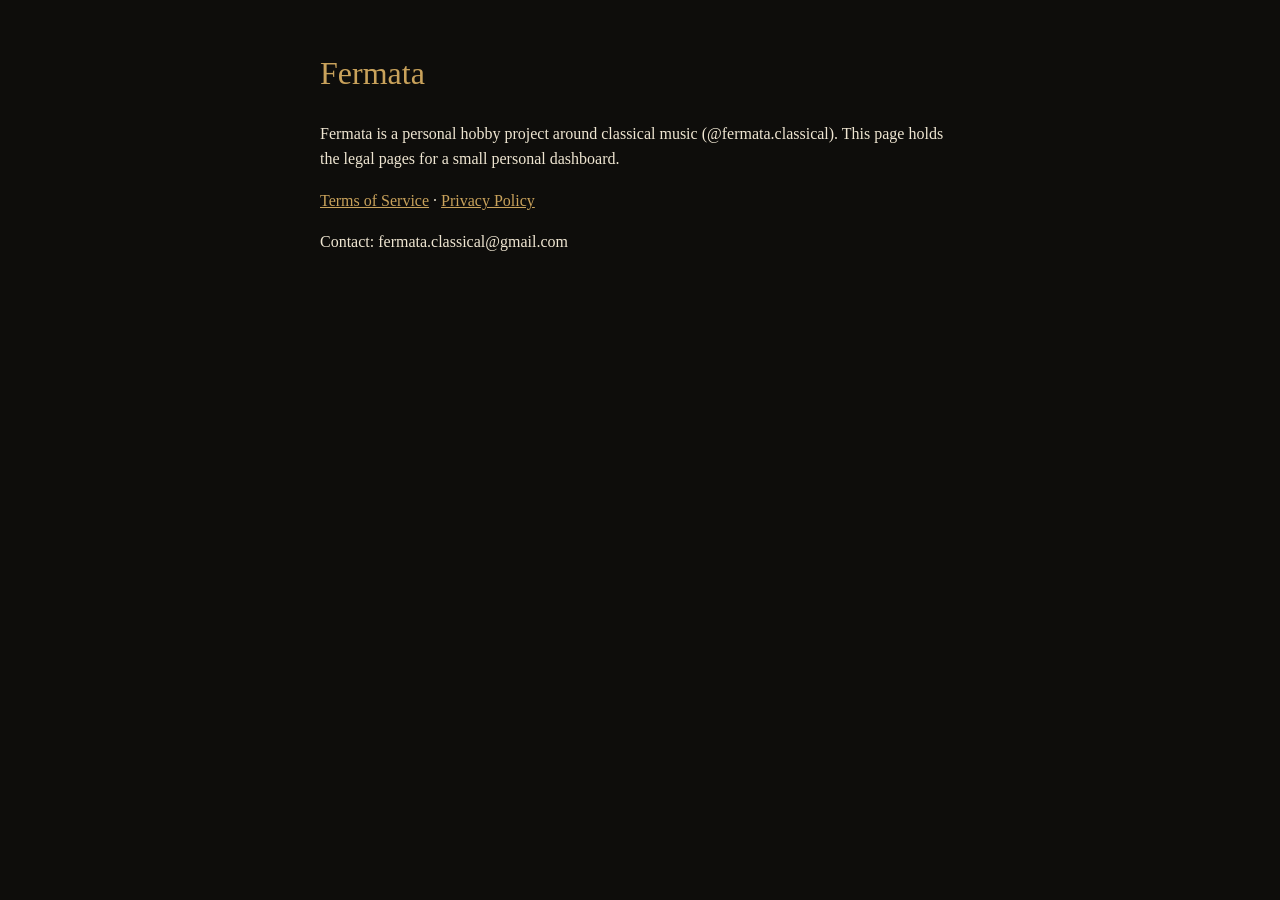
<file: index.html>
<!doctype html><html lang="en"><head><meta charset="utf-8"><meta name="viewport" content="width=device-width,initial-scale=1"><title>Fermata</title><link rel="stylesheet" href="style.css"></head><body>
<h1>Fermata</h1>
<p>Fermata is a personal hobby project around classical music (@fermata.classical). This page holds the legal pages for a small personal dashboard.</p>
<p><a href="terms.html">Terms of Service</a> · <a href="privacy.html">Privacy Policy</a></p>
<p>Contact: fermata.classical@gmail.com</p>
</body></html>
</file>
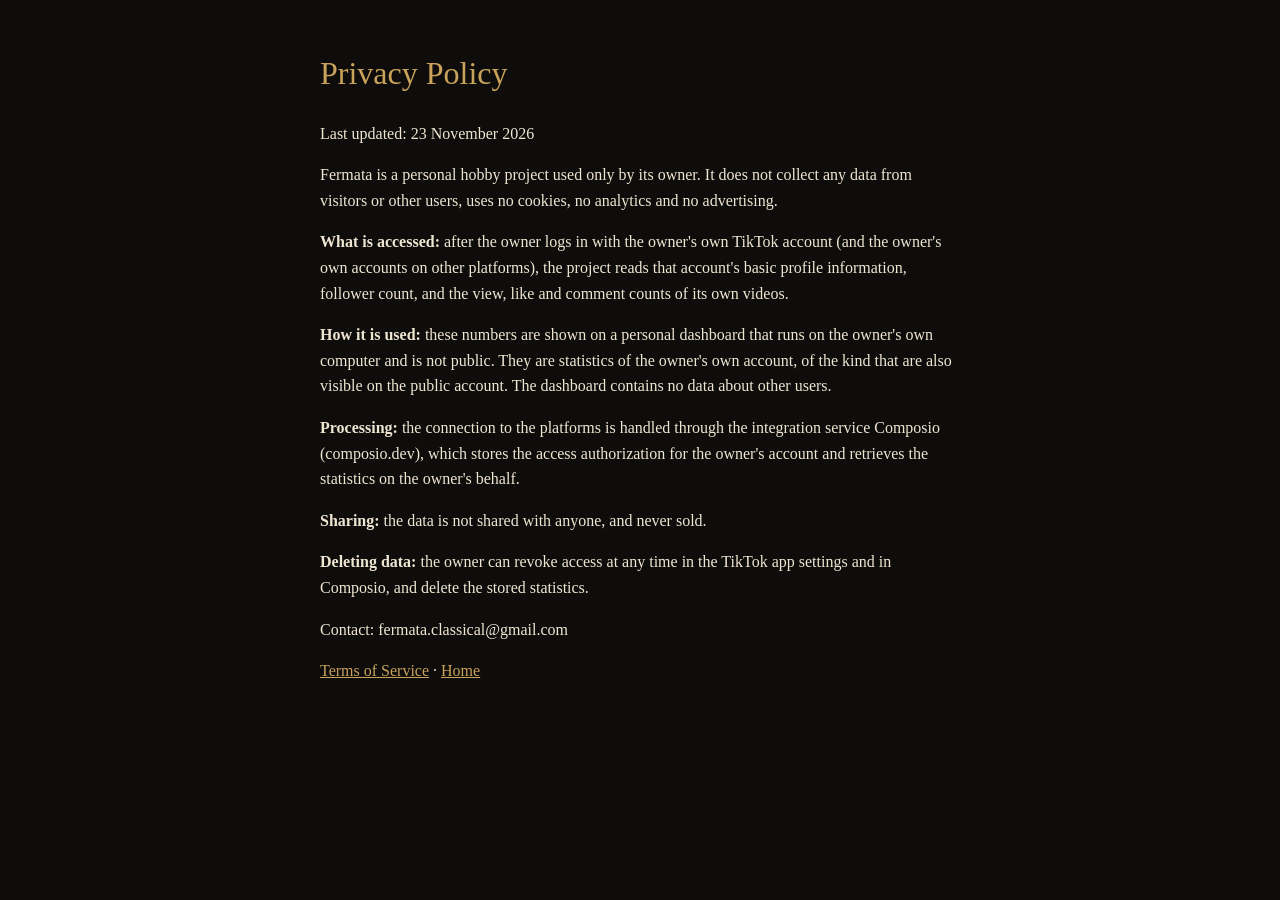
<file: privacy.html>
<!doctype html><html lang="en"><head><meta charset="utf-8"><meta name="viewport" content="width=device-width,initial-scale=1"><title>Privacy Policy - Fermata</title><link rel="stylesheet" href="style.css"></head><body>
<h1>Privacy Policy</h1>
<p>Last updated: 23 November 2026</p>
<p>Fermata is a personal hobby project used only by its owner. It does not collect any data from visitors or other users, uses no cookies, no analytics and no advertising.</p>
<p><strong>What is accessed:</strong> after the owner logs in with the owner's own TikTok account (and the owner's own accounts on other platforms), the project reads that account's basic profile information, follower count, and the view, like and comment counts of its own videos.</p>
<p><strong>How it is used:</strong> these numbers are shown on a personal dashboard that runs on the owner's own computer and is not public. They are statistics of the owner's own account, of the kind that are also visible on the public account. The dashboard contains no data about other users.</p>
<p><strong>Processing:</strong> the connection to the platforms is handled through the integration service Composio (composio.dev), which stores the access authorization for the owner's account and retrieves the statistics on the owner's behalf.</p>
<p><strong>Sharing:</strong> the data is not shared with anyone, and never sold.</p>
<p><strong>Deleting data:</strong> the owner can revoke access at any time in the TikTok app settings and in Composio, and delete the stored statistics.</p>
<p>Contact: fermata.classical@gmail.com</p>
<p><a href="terms.html">Terms of Service</a> · <a href="./">Home</a></p>
</body></html>
</file>
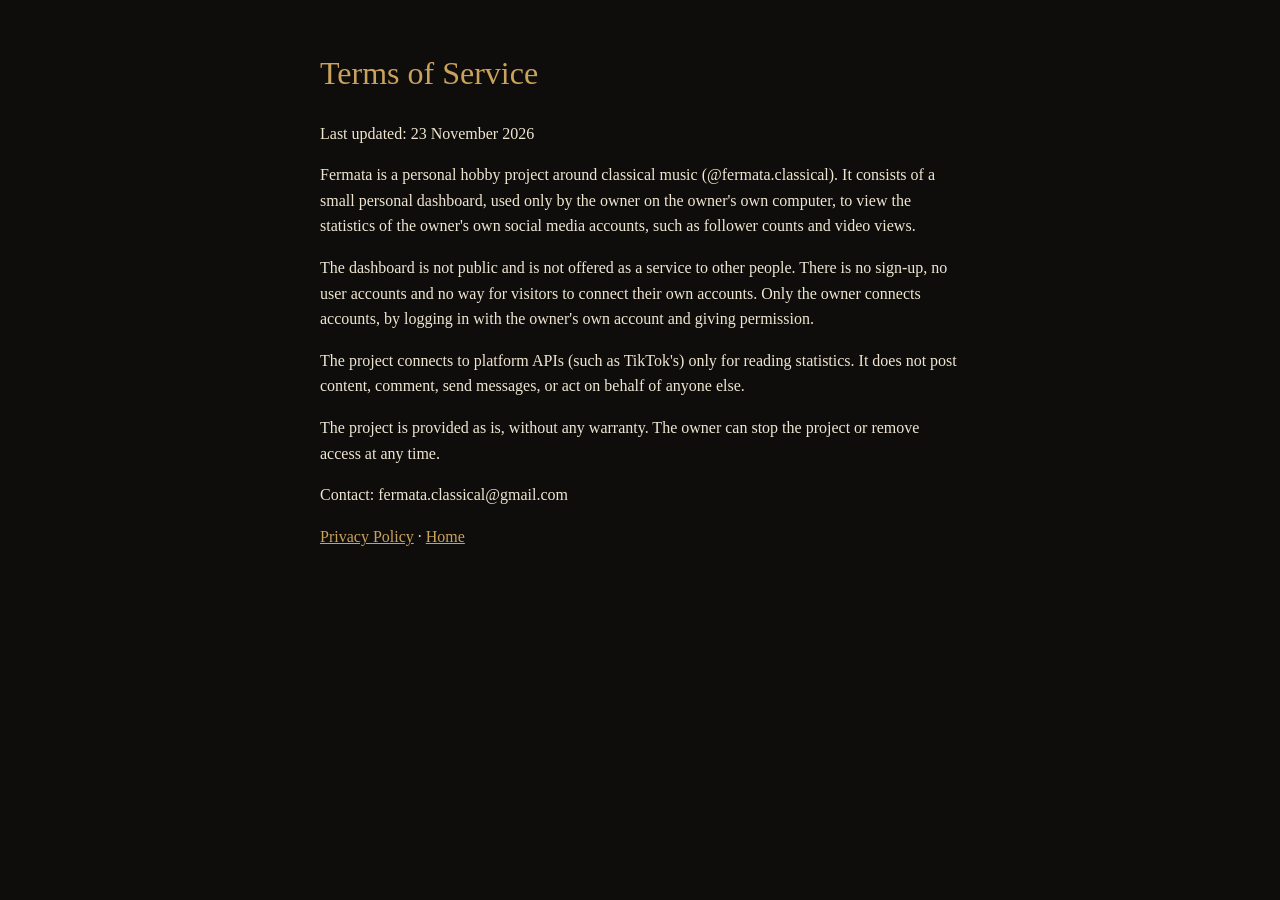
<file: terms.html>
<!doctype html><html lang="en"><head><meta charset="utf-8"><meta name="viewport" content="width=device-width,initial-scale=1"><title>Terms of Service - Fermata</title><link rel="stylesheet" href="style.css"></head><body>
<h1>Terms of Service</h1>
<p>Last updated: 23 November 2026</p>
<p>Fermata is a personal hobby project around classical music (@fermata.classical). It consists of a small personal dashboard, used only by the owner on the owner's own computer, to view the statistics of the owner's own social media accounts, such as follower counts and video views.</p>
<p>The dashboard is not public and is not offered as a service to other people. There is no sign-up, no user accounts and no way for visitors to connect their own accounts. Only the owner connects accounts, by logging in with the owner's own account and giving permission.</p>
<p>The project connects to platform APIs (such as TikTok's) only for reading statistics. It does not post content, comment, send messages, or act on behalf of anyone else.</p>
<p>The project is provided as is, without any warranty. The owner can stop the project or remove access at any time.</p>
<p>Contact: fermata.classical@gmail.com</p>
<p><a href="privacy.html">Privacy Policy</a> · <a href="./">Home</a></p>
</body></html>
</file>
<file: style.css>
body{background:#0E0D0B;color:#EFE6D2;font-family:Georgia,serif;max-width:640px;margin:48px auto;padding:0 20px;line-height:1.6}
h1{color:#C9A25B;font-weight:500}a{color:#C9A25B}
</file>
